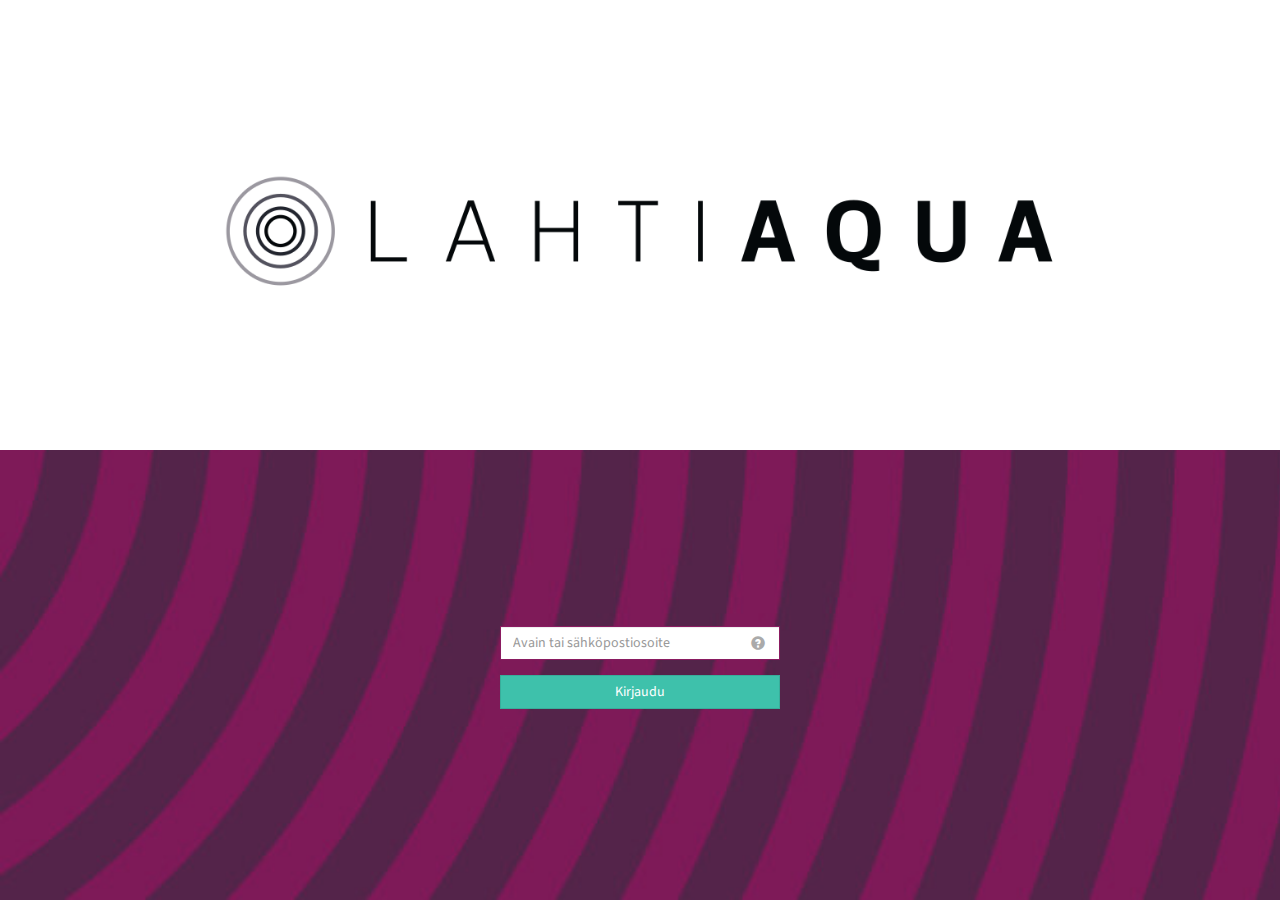
<file: index.html>
<!doctype html>
<html lang="">
	<head>
		<meta charset="utf-8">
		<meta http-equiv="X-UA-Compatible" content="IE=edge,chrome=1">
		<meta name="description" content="">
		<meta name="viewport" content="width=device-width, initial-scale=1">
		
		<title>Lahti Aqua</title>
		
		<link rel="apple-touch-icon" href="apple-touch-icon.png">
		<link href="https://fonts.googleapis.com/css?family=Roboto+Slab|Source+Sans+Pro" rel="stylesheet">
		<link rel="stylesheet" href="css/bootstrap_la.css">
		<link rel="stylesheet" href="css/main.css">
		
		<script src="js/modernizr-2.8.3-respond-1.4.2.min.js"></script>
	</head>
	
	<body id="login">
		<div class="container-fluid">
			<div class="row">
				<div class="col-xs-12 login-third logo">
					<img src="img/logo.png" class="img-responsive" id="logo">
				</div>
				
				<div class="col-xs-12 login-third">
					<form id="login-form">
						<div class="form-group" id="login-fields">
							<input type="text" class="form-control" placeholder="Avain tai sähköpostiosoite" id="login-id-field">
							<span class="glyphicon glyphicon-question-sign" id="login-tip" data-toggle="tooltip" data-placement="bottom" title="Voit käyttää kirjautumisavainta tai rekisteröityä sähköpostiosoitettasi."></span>
						</div>
						
						<div class="form-group" id="login-pass" style="display: none;">
							<input type="password" class="form-control" placeholder="Salasana">
						</div>
						
						<div class="form-group">
							<a onclick="login($('#login-id-field').val());" class="btn btn-success">Kirjaudu</a>
						</div>
					</form>
				</div>
				
				<div class="col-xs-12 login-third graphic"></div>
			</div>
		</div>
		
		<script src="https://cdnjs.cloudflare.com/ajax/libs/jquery/3.2.1/jquery.min.js"></script>
		<script src="js/bootstrap.min.js"></script>
		<script src="js/main.js"></script>
		<script>
			function login(val){
				if(val === "123"){
					window.location.href = "customer.html";
				}
				else{
					window.location.href = "constructor.html";
				}
			}
		
			$(function(){
			  $('[data-toggle="tooltip"]').tooltip();
			  
			  $('#login-id-field').on('input', function(){
				if($(this).val().indexOf('@') > -1){
					$('#login-pass').slideDown('fast');
				}
				else{
					$('#login-pass').slideUp('fast');
				}
			  });
			})
		</script>
	</body>
</html>
</file>
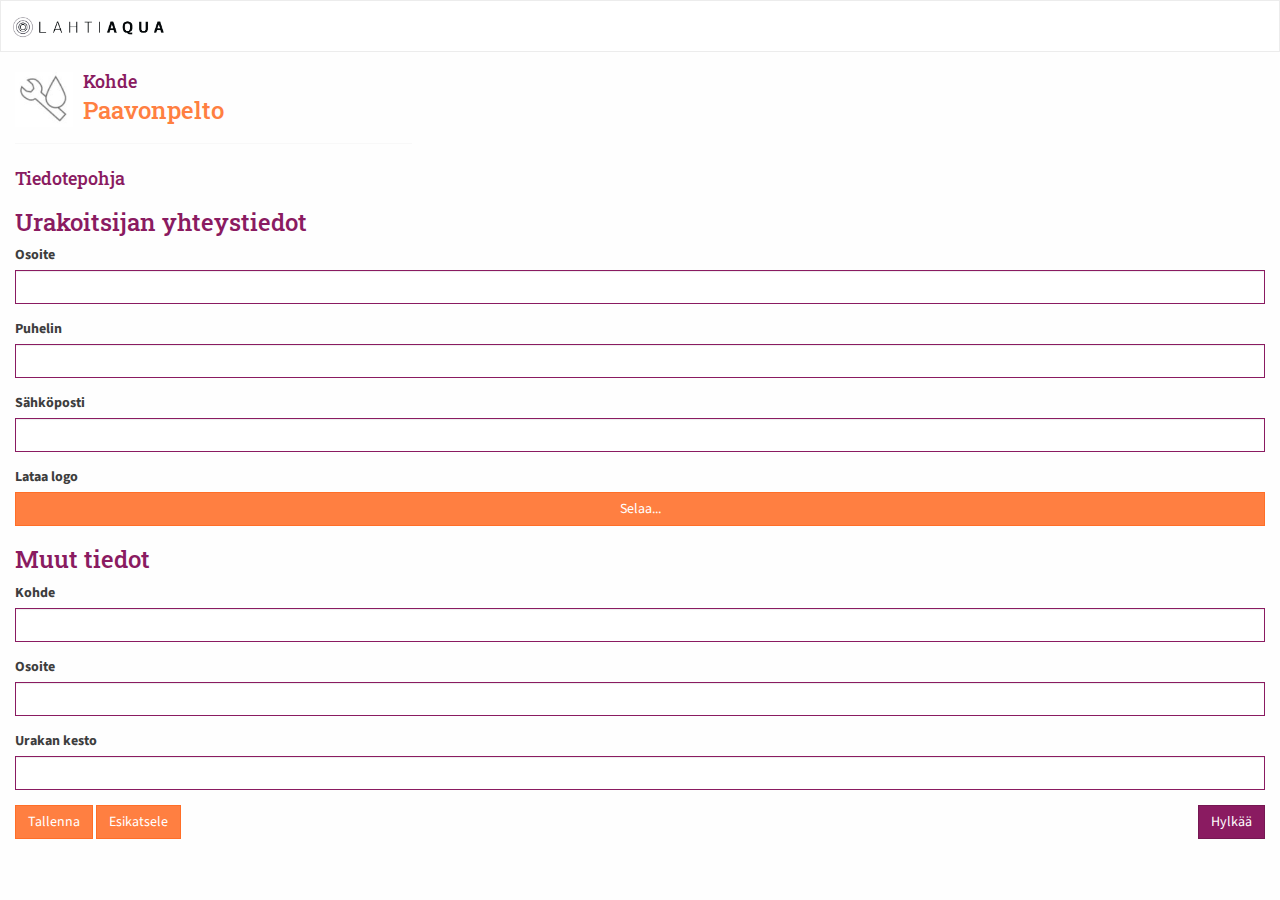
<file: bulletin-base.html>
<!doctype html>
<html lang="">
	<head>
		<meta charset="utf-8">
		<meta http-equiv="X-UA-Compatible" content="IE=edge,chrome=1">
		<meta name="description" content="">
		<meta name="viewport" content="width=device-width, initial-scale=1">
		
		<title>Lahti Aqua</title>
		
		<link rel="apple-touch-icon" href="apple-touch-icon.png">
		<link href="https://fonts.googleapis.com/css?family=Roboto+Slab|Source+Sans+Pro" rel="stylesheet">
		<link rel="stylesheet" href="css/bootstrap_la.css">
		<link rel="stylesheet" href="css/main.css">
		
		<script src="js/modernizr-2.8.3-respond-1.4.2.min.js"></script>
	</head>
	
	<body>
		<div class="navbar navbar-default">
			<div class="container-fluid">
				<a class="navbar-brand" href="index.html"><img src="img/logo.png" class="img-responsive"></a>
				<div class="navbar-header">
					<button type="button" class="navbar-toggle collapsed" data-toggle="collapse" data-target="#bs-example-navbar-collapse-1" aria-expanded="false">
						<span class="sr-only">Toggle navigation</span>
						<span class="icon-bar"></span>
						<span class="icon-bar"></span>
						<span class="icon-bar"></span>
					</button>
				</div>
				<div class="collapse navbar-collapse" id="bs-example-navbar-collapse-1">
					<ul class="nav navbar-nav">
						<li><a href="#">Yhteydenotot</a></li>
						<li><a href="#">Yhteystiedot</a></li>
						<li><a href="#">Kirjaudu ulos</a></li>
					</ul>
				</div>
			</div>
		</div>
		
		<div class="container-fluid">
			<div class="row">
				<div class="col-xs-12 col-sm-4">
					<div class="media">
						<div class="media-left">
							<img class="media-object" src="img/san.JPG">
						</div>
						<div class="media-body">
							<h4 class="media-heading">Kohde</h4>
							<h3 class="media-heading text-info">Paavonpelto</h4>
						</div>
					</div>
					<hr>
				</div>
			</div>
			<div class="row">
				<div class="col-xs-12">
					<h4>Tiedotepohja</h4>
					<form>
						<h3>Urakoitsijan yhteystiedot</h3>
						<div class="form-group">
							<label for="yht">Osoite</label>
							<input id="yht" type="text" class="form-control">
						</div>
						<div class="form-group">
							<label for="puh">Puhelin</label>
							<input id="puh" type="text" class="form-control">
						</div>
						<div class="form-group">
							<label for="spos">Sähköposti</label>
							<input id="spos" type="text" class="form-control">
						</div>
						<div class="form-group">
							<label for="logo">Lataa logo</label>
							<button id="logo" type="button" class="btn btn-info btn-block">Selaa...</button>
						</div>
						
						<h3>Muut tiedot</h3>
						<div class="form-group">
							<label for="yht">Kohde</label>
							<input id="yht" type="text" class="form-control">
						</div>
						<div class="form-group">
							<label for="puh">Osoite</label>
							<input id="puh" type="text" class="form-control">
						</div>
						<div class="form-group">
							<label for="spos">Urakan kesto</label>
							<input id="spos" type="text" class="form-control">
						</div>
						<div class="form-group">
							<a href="new-bulletin.html" class="btn btn-info">Tallenna</a>
							<a href="new-bulletin.html" type="button" class="btn btn-info">Esikatsele</a>
							<a href="new-bulletin.html" type="button" class="btn btn-primary pull-right">Hylkää</a>
						</div>
					</form>
				</div>
			</div>
		</div>
		
		<script src="https://cdnjs.cloudflare.com/ajax/libs/jquery/3.2.1/jquery.min.js"></script>
		<script src="js/bootstrap.min.js"></script>
		<script src="js/main.js"></script>
		<script>
			
		</script>
	</body>
</html>
</file>
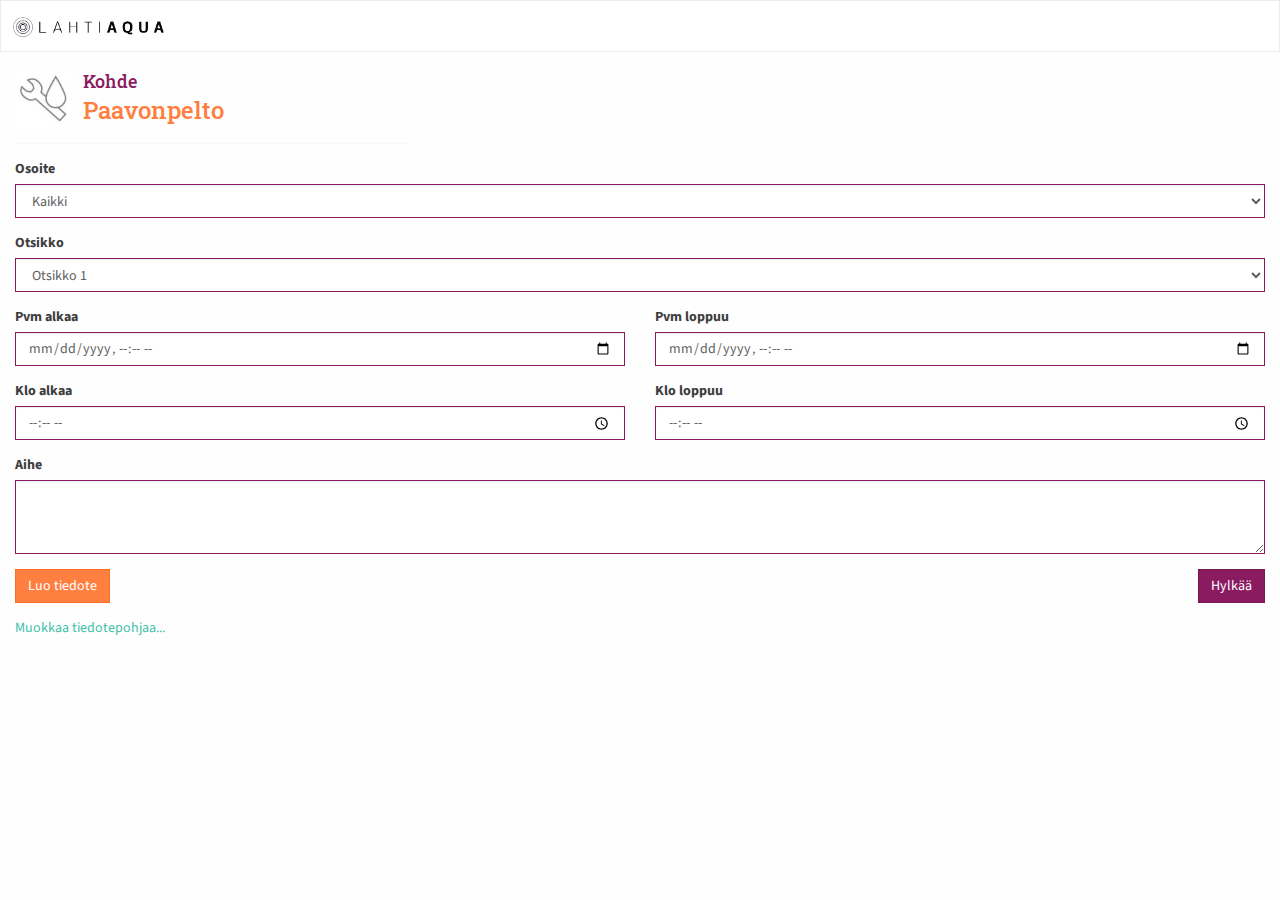
<file: new-bulletin.html>
<!doctype html>
<html lang="">
	<head>
		<meta charset="utf-8">
		<meta http-equiv="X-UA-Compatible" content="IE=edge,chrome=1">
		<meta name="description" content="">
		<meta name="viewport" content="width=device-width, initial-scale=1">
		
		<title>Lahti Aqua</title>
		
		<link rel="apple-touch-icon" href="apple-touch-icon.png">
		<link href="https://fonts.googleapis.com/css?family=Roboto+Slab|Source+Sans+Pro" rel="stylesheet">
		<link rel="stylesheet" href="css/bootstrap_la.css">
		<link rel="stylesheet" href="css/main.css">
		
		<script src="js/modernizr-2.8.3-respond-1.4.2.min.js"></script>
	</head>
	
	<body>
		<div class="navbar navbar-default">
			<div class="container-fluid">
				<a class="navbar-brand" href="index.html"><img src="img/logo.png" class="img-responsive"></a>
				<div class="navbar-header">
					<button type="button" class="navbar-toggle collapsed" data-toggle="collapse" data-target="#bs-example-navbar-collapse-1" aria-expanded="false">
						<span class="sr-only">Toggle navigation</span>
						<span class="icon-bar"></span>
						<span class="icon-bar"></span>
						<span class="icon-bar"></span>
					</button>
				</div>
				<div class="collapse navbar-collapse" id="bs-example-navbar-collapse-1">
					<ul class="nav navbar-nav">
						<li><a href="#">Yhteydenotot</a></li>
						<li><a href="#">Yhteystiedot</a></li>
						<li><a href="#">Kirjaudu ulos</a></li>
					</ul>
				</div>
			</div>
		</div>
		
		<div class="container-fluid">
			<div class="row">
				<div class="col-xs-12 col-sm-4">
					<div class="media">
						<div class="media-left">
							<img class="media-object" src="img/san.JPG">
						</div>
						<div class="media-body">
							<h4 class="media-heading">Kohde</h4>
							<h3 class="media-heading text-info">Paavonpelto</h4>
						</div>
					</div>
					<hr>
				</div>
			</div>
			<div class="row">
				<div class="col-xs-12">
					<form>
						<div class="form-group">
							<label for="osoite">Osoite</label>
							<select id="osoite" class="form-control">
								<option>Kaikki</option>
								<option>Osoite 1</option>
								<option>Osoite 2</option>
								<option>Osoite 3</option>
							</select>
						</div>
						<div class="form-group">
							<label for="otsikko">Otsikko</label>
							<select id="otsikko" class="form-control">
								<option>Otsikko 1</option>
								<option>Otsikko 2</option>
								<option>Otsikko 3</option>
							</select>
						</div>
						<div class="form-group">
							<div class="row">
								<div class="col-xs-6">
									<label for="pvma">Pvm alkaa</label>
									<input id="pvma" type="datetime-local" class="form-control">
								</div>
								<div class="col-xs-6">
									<label for="pvml">Pvm loppuu</label>
									<input id="pvml" type="datetime-local" class="form-control">
								</div>
							</div>
						</div>
						<div class="form-group">
							<div class="row">
								<div class="col-xs-6">
									<label for="kloa">Klo alkaa</label>
									<input id="kloa" type="time" class="form-control">
								</div>
								<div class="col-xs-6">
									<label for="klol">Klo loppuu</label>
									<input id="klol" type="time" class="form-control">
								</div>
							</div>
						</div>
						<div class="form-group">
							<label for="aihe">Aihe</label>
							<textarea class="form-control" rows="3"></textarea>
						</div>
						<div class="form-group">
								<a href="constructor.html" class="btn btn-info">Luo tiedote</a>
								<a href="constructor.html" class="btn btn-primary pull-right">Hylkää</a>
						</div>
					</form>
					<a href="bulletin-base.html" class="text-success">Muokkaa tiedotepohjaa...</a>
				</div>
			</div>
		</div>
		
		<script src="https://cdnjs.cloudflare.com/ajax/libs/jquery/3.2.1/jquery.min.js"></script>
		<script src="js/bootstrap.min.js"></script>
		<script src="js/main.js"></script>
		<script>
			
		</script>
	</body>
</html>
</file>
<file: css/main.css>
body{
	min-height: 100vh;
	position: relative;
}

body#login{
	height: 100vh;
	background: url(../img/primary-background.jpg);
	background-size: contain;
	background-repeat: no-repeat;
	background-position: bottom;
}

body#login .img-responsive{
	margin: auto;
}

form#login-form{
	margin: auto;
}

form#login-form input{
	width: 280px;
	margin: 0px auto;
	display: block;
}

form#login-form a{
	width: 280px;
	margin: 0px auto;
}

#flare{
	position: absolute;
	bottom: 0px;
	left: 0px;
	background: url(../img/secondary-background.jpg);
	background-size: cover;
	background-repeat: no-repeat;
	height: 150px;
	z-index: -1;
}

#login-fields{
	position: relative;
}

#login-tip{
	position: absolute;
	right: 15px;
	top: 50%;
	transform: translateY(-50%);
	color: #aaa;
}

hr{
	margin: 15px 0px;
}

img#logo{
	width: 100%;
	max-width: 960px;
}

.img-responsive{
	max-height: 100%;
}

.navbar-brand{
	padding: 0px;
}

a.full-width{
	min-width: 330px;
	text-align: left;
	margin-bottom: 15px;
}

.login-third{
	display: flex;
	flex-direction: column;
	height: 33vh;
}

.login-third.graphic{
	/*background: url(../img/primary-background.jpg);*/
	background-size: cover;
}

.panel-primary .panel-title{
	color: #fafafa;
}

#customer-nav{
	height: 100vh;
	position: fixed;
	right: 0px;
	top: 0px;
	padding: 0px;
}

.side-navigation{
	width: 100%;
	z-index: -1;
}

.side-navigation ul{
	padding: 0px;
	width: 100%;
	list-style-type: none;
}

.side-navigation ul li a{
	color: #fff;
	display: block;
	font-size: 1.15em;
	line-height: 2.25em;
	font-family: Roboto Slab, serif;
	text-decoration: none;
	padding: 10px 15px;
	position: relative;
}

.side-navigation ul li > ul li a{
	padding-left: 30px;
}

.side-navigation ul li a:hover:active{
	background: rgb(81,50,79);
}

.side-tag{
	position: absolute;
	left: -2px;
	top: 50%;
	transform: translateY(-50%);
	display: block;
	font-size: 1.25rem;
	z-index: 0;
}

.side-tag:before{
	content: '';
	display: block;
	height: 20px;
	width: 20px;
	position: absolute;
	top: 25%;
	left: -7px;
	border-radius: 50%;
	background: #3ec1ab;
	z-index: -1;
}

#rekis{
	position: absolute;
	bottom: 0px;
	left: 0px;
	padding: 10px;
}

.navbar-toggle, .nav{
	position: relative;
}

.top-tag{
	position: absolute;
	top: 5px;
	left: -5px;
	color: #fafafa;
	z-index: 0;
}

.top-tag:before{
	content: '';
	display: block;
	height: 20px;
	width: 20px;
	border-radius: 50%;
	background: #3ec1ab;
	z-index: -1;
	position: absolute;
	top: 1px;
	left: -6px;
}

.nav-tag{
	position: absolute;
	top: 9px;
	right: 25px;
	color: #fafafa;
	z-index: 0;
}

.nav-tag:before{
	content: '';
	display: block;
	height: 20px;
	width: 20px;
	border-radius: 50%;
	background: #3ec1ab;
	z-index: -1;
	position: absolute;
	top: 1px;
	left: -6px;
}

.menu-icon{
	margin-top: 12px;
}

.media-object{
	max-height: 55px;
}

@media screen and (min-width: 768px){
	div.collapse.navbar-collapse{
		display: none !important;
	}
}

@media screen and (min-width: 640px){
	body#login{
		background: url(../img/primary-background.jpg);
		background-size: cover;
	}
	.login-third{
		height: 50vh;
	}
	.login-third.logo{
		background: #fff;
	}
	.login-third.graphic{
		display: none;
	}
}
</file>
